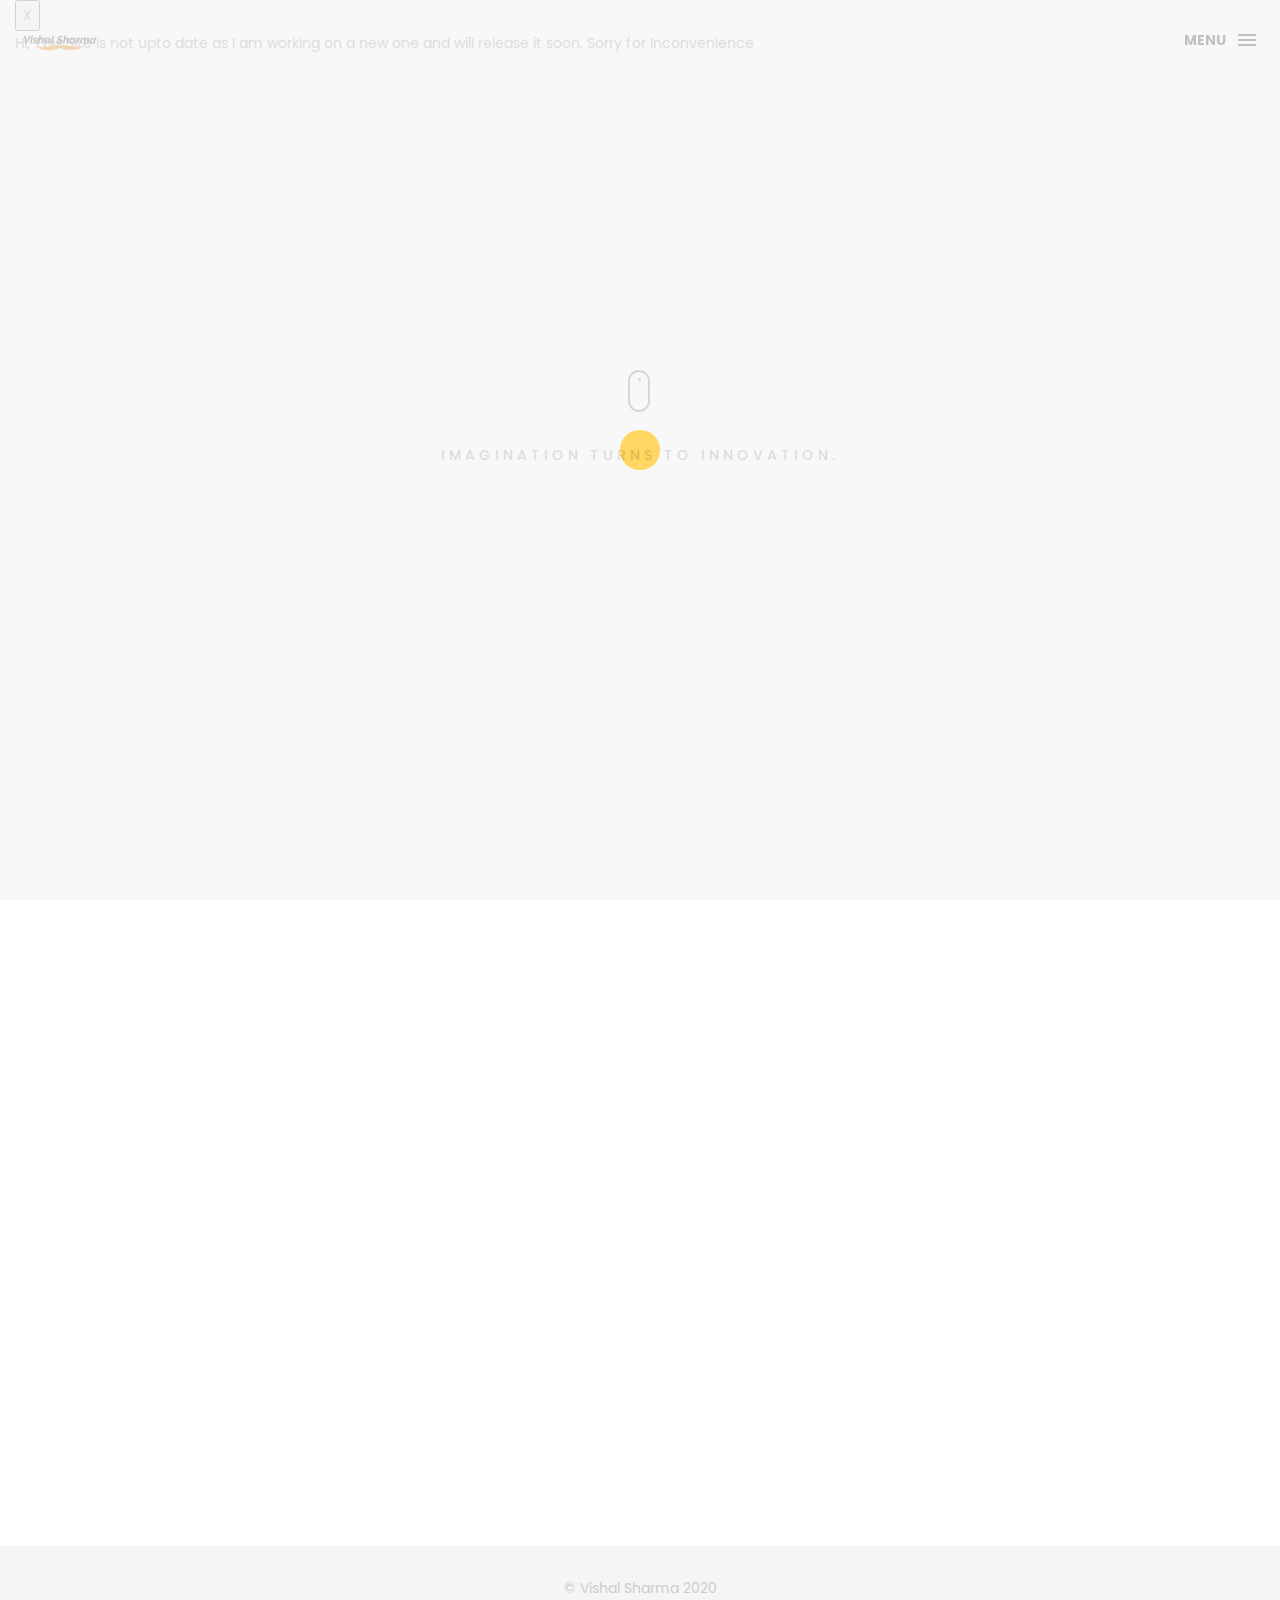
<file: index.html>
<!DOCTYPE html>
<html lang="en">
  <head>
    <meta charset="utf-8" />
    <meta http-equiv="X-UA-Compatible" content="IE=edge" />
    <meta name="viewport" content="width=device-width, initial-scale=1" />
    <!-- The above 3 meta tags *must* come first in the head; any other head content must come *after* these tags -->
    <title>Vishal Sharma-Home</title>
    <link rel="icon" href="img/fav.png" type="image/x-icon" />

    <!-- Bootstrap -->
    <link href="css/bootstrap.min.css" rel="stylesheet" />
    <link href="ionicons/css/ionicons.min.css" rel="stylesheet" />

    <!-- main css -->
    <link href="css/style.css" rel="stylesheet" />

    <!-- modernizr -->
    <script src="js/modernizr.js"></script>

    <!-- HTML5 shim and Respond.js for IE8 support of HTML5 elements and media queries -->
    <!-- WARNING: Respond.js doesn't work if you view the page via file:// -->
    <!--[if lt IE 9]>
      <script src="https://oss.maxcdn.com/html5shiv/3.7.2/html5shiv.min.js"></script>
      <script src="https://oss.maxcdn.com/respond/1.4.2/respond.min.js"></script>
    <![endif]-->
  </head>

  <body>
    <!-- Preloader -->
    <div id="preloader">
      <div class="pre-container">
        <div class="spinner">
          <div class="double-bounce1"></div>
          <div class="double-bounce2"></div>
        </div>
      </div>
    </div>
    <!-- end Preloader -->

    <div class="container-fluid">
      <!-- box header -->
      <header class="box-header">
        <div class="box-logo">
          <a href="index.html">
            <img src="img/logo.png" width="80" alt="Logo" />
          </a>
        </div>
        <!-- box-nav -->
        <a class="box-primary-nav-trigger" href="#0">
          <span class="box-menu-text">Menu</span>
          <span class="box-menu-icon"></span>
        </a>
        <!-- box-primary-nav-trigger -->
      </header>
      <!-- end box header -->

      <!-- nav -->
      <nav>
        <ul class="box-primary-nav">
          <li class="box-label">Vishal Sharma</li>

          <li>
            <a href="index.html">Intro</a>
            <i class="ion-ios-circle-filled color"></i>
          </li>
          <li>
            <a href="about.html">About me</a>
          </li>
          <li>
            <a href="services.html">services</a>
          </li>
          <!-- <li><a href="portfolio.html">portfolio</a></li> -->
          <li>
            <a href="contact.html">contact me</a>
          </li>

          <li class="box-label">Follow me</li>

          <li class="box-social">
            <a href="#0">
              <i class="ion-social-facebook"></i>
            </a>
          </li>
          <li class="box-social">
            <a
              href="https://www.instagram.com/iamvishalagnihotri/"
              target="_blank"
            >
              <i class="ion-social-instagram-outline"></i>
            </a>
          </li>
          <li class="box-social">
            <a href="#0">
              <i class="ion-social-twitter"></i>
            </a>
          </li>
        </ul>
      </nav>
      <!-- end nav -->

      <!-- box-intro -->
      <section id="banner" class="banner-container">
        <div class="banner">
          <button class="banner-button" onclick="closeBanner()">X</button>
          <p>
            Hi, This Site is not upto date as I am working on a new one and will
            release it soon. Sorry for Inconvenience
          </p>
        </div>
      </section>
      <section class="box-intro">
        <div class="table-cell">
          <h1 class="box-headline letters rotate-2">
            <span class="box-words-wrapper">
              <b class="is-visible">design.</b>
              <b>&nbsp;coding.</b>
              <b>graphic.</b>
            </span>
          </h1>
          <h5>Imagination turns to innovation.</h5>
        </div>

        <div class="mouse">
          <div class="scroll"></div>
        </div>
      </section>
      <!-- end box-intro -->
    </div>

    <!-- portfolio div -->
    <div class="portfolio-div">
      <!-- <div class="portfolio">
            <div class="no-padding portfolio_container"> -->
      <!-- single work -->
      <!-- <div class="col-md-3 col-sm-6  fashion logo">
                    <a href="single-project.html" class="portfolio_item">
                        <img src="http://placehold.it/1000x1000" alt="image" class="img-responsive" />
                        <div class="portfolio_item_hover">
                            <div class="portfolio-border clearfix">
                                <div class="item_info">
									<span class="progress">
										<div class="progress-bar bg-success" role="progressbar" style="width: 75%" aria-valuenow="75" aria-valuemin="0" aria-valuemax="100">75%</div>
									</span>
									<em style="font-size:15px">Nodejs</em>
                                </div>
                            </div>
                        </div>
                    </a>
                </div> -->
      <!-- end single work -->

      <!-- single work -->
      <!-- <div class="col-md-3 col-sm-6 ads graphics">
                    <a href="single-project.html" class="portfolio_item">
                        <img src="http://placehold.it/1000x1000" alt="image" class="img-responsive" />
                        <div class="portfolio_item_hover">
                            <div class="portfolio-border clearfix">
                                <div class="item_info">
                                    <span>Floating mockups</span>
                                    <em>Ads / Graphics</em>
                                </div>
                            </div>
                        </div>
                    </a>
                </div> -->
      <!-- end single work -->

      <!-- single work -->
      <!-- <div class="col-md-6 col-sm-12 photography">
                    <a href="single-project.html" class="portfolio_item">
                        <img src="http://placehold.it/1000x1000" alt="image" class="img-responsive" />
                        <div class="portfolio_item_hover">
                            <div class="portfolio-border clearfix">
                                <div class="item_info">
                                    <span>Photorealistic smartwatch</span>
                                    <em>Photography</em>
                                </div>
                            </div>
                        </div>
                    </a>
                </div> -->
      <!-- end single work -->

      <!-- single work -->
      <!-- <div class="col-md-3 col-sm-6 fashion ads">
                    <a href="single-project.html" class="portfolio_item">
                        <img src="http://placehold.it/1000x1000" alt="image" class="img-responsive" />
                        <div class="portfolio_item_hover">
                            <div class="portfolio-border clearfix">
                                <div class="item_info">
                                    <span>Held by hands</span>
                                    <em>Fashion / Ads</em>
                                </div>
                            </div>
                        </div>
                    </a>
                </div> -->
      <!-- end single work -->

      <!-- single work -->
      <!-- <div class="col-md-3 col-sm-6 graphics ads">
                    <a href="single-project.html" class="portfolio_item">
                        <img src="http://placehold.it/1000x1000" alt="image" class="img-responsive" />
                        <div class="portfolio_item_hover">
                            <div class="portfolio-border clearfix">
                                <div class="item_info">
                                    <span>Mobile devices</span>
                                    <em>Graphics / Ads</em>
                                </div>
                            </div>
                        </div>
                    </a>
                </div> -->
      <!-- end single work -->
      <!-- </div> -->
      <!-- end portfolio_container -->
      <!-- </div> -->
      <!-- portfolio -->

      <div class="skills">
        <div class="charts col-sm-12">
          <div class="chart chart--dev">
            <span class="chart__title">Development</span>
            <ul class="chart--horiz">
              <li class="chart__bar" style="width: 98%">
                <span class="chart__label">
                  HTML5
                  <i class="percentage">98%</i>
                </span>
              </li>
              <li class="chart__bar" style="width: 98%">
                <span class="chart__label">
                  CSS3 & SCSS
                  <i class="percentage">98%</i>
                </span>
              </li>
              <li class="chart__bar" style="width: 80%">
                <span class="chart__label">
                  JavaScript
                  <i class="percentage">80%</i>
                </span>
              </li>
              <li class="chart__bar" style="width: 60%">
                <span class="chart__label">
                  Angular 6
                  <i class="percentage">60%</i>
                </span>
              </li>
              <li class="chart__bar" style="width: 70%">
                <span class="chart__label">
                  ReactJS
                  <i class="percentage">70%</i>
                </span>
              </li>
              <li class="chart__bar" style="width: 60%">
                <span class="chart__label">
                  jQuery
                  <i class="percentage">60%</i>
                </span>
              </li>
              <li class="chart__bar" style="width: 75%">
                <span class="chart__label">
                  NodeJS
                  <i class="percentage">75%</i>
                </span>
              </li>
              <li class="chart__bar" style="width: 65%">
                <span class="chart__label">
                  Java
                  <i class="percentage">65%</i>
                </span>
              </li>
              <li class="chart__bar" style="width: 55%">
                <span class="chart__label">
                  Python
                  <i class="percentage">55%</i>
                </span>
              </li>
              <li class="chart__bar" style="width: 60%">
                <span class="chart__label">
                  Grunt / Gulp / Webpack
                  <i class="percentage">60%</i>
                </span>
              </li>
            </ul>
          </div>

          <div class="chart chart--prod">
            <span class="chart__title">Productivity</span>
            <ul class="chart--horiz">
              <li class="chart__bar" style="width: 75%">
                <span class="chart__label">
                  Git + Github, Bitbucket & Sourcetree
                  <i class="percentage">75%</i>
                </span>
              </li>
              <li class="chart__bar" style="width: 80%">
                <span class="chart__label">
                  Microsoft Office
                  <i class="percentage">80%</i>
                </span>
              </li>
              <li class="chart__bar" style="width: 60%">
                <span class="chart__label">
                  AWS & Microsoft Azure
                  <i class="percentage">60%</i>
                </span>
              </li>
            </ul>
          </div>

          <div class="chart chart--design">
            <span class="chart__title">Design</span>
            <ul class="chart--horiz">
              <li class="chart__bar" style="width: 45%">
                <span class="chart__label">
                  Photoshop
                  <i class="percentage">45%</i>
                </span>
              </li>
              <li class="chart__bar" style="width: 85%">
                <span class="chart__label">
                  BootStrap
                  <i class="percentage">85%</i>
                </span>
              </li>
              <li class="chart__bar" style="width: 60%">
                <span class="chart__label">
                  User Experience
                  <i class="percentage">60%</i>
                </span>
              </li>
            </ul>
          </div>
        </div>
      </div>
    </div>
    <!-- end portfolio div -->

    <!-- footer -->
    <footer>
      <div class="container-fluid">
        <p class="copyright">© Vishal Sharma 2020</p>
      </div>
    </footer>
    <!-- end footer -->

    <!-- back to top -->
    <a href="#0" class="cd-top">
      <i class="ion-android-arrow-up"></i>
    </a>
    <!-- end back to top -->
    <script>
      function closeBanner() {
        document.getElementById("banner").style.display = "none";
      }
    </script>
    <!-- jQuery -->
    <script src="js/jquery-2.1.1.js"></script>
    <!--  plugins -->
    <script src="js/bootstrap.min.js"></script>
    <script src="js/menu.js"></script>
    <script src="js/animated-headline.js"></script>
    <script src="js/isotope.pkgd.min.js"></script>

    <!--  custom script -->
    <script src="js/custom.js"></script>
  </body>
</html>
</file>
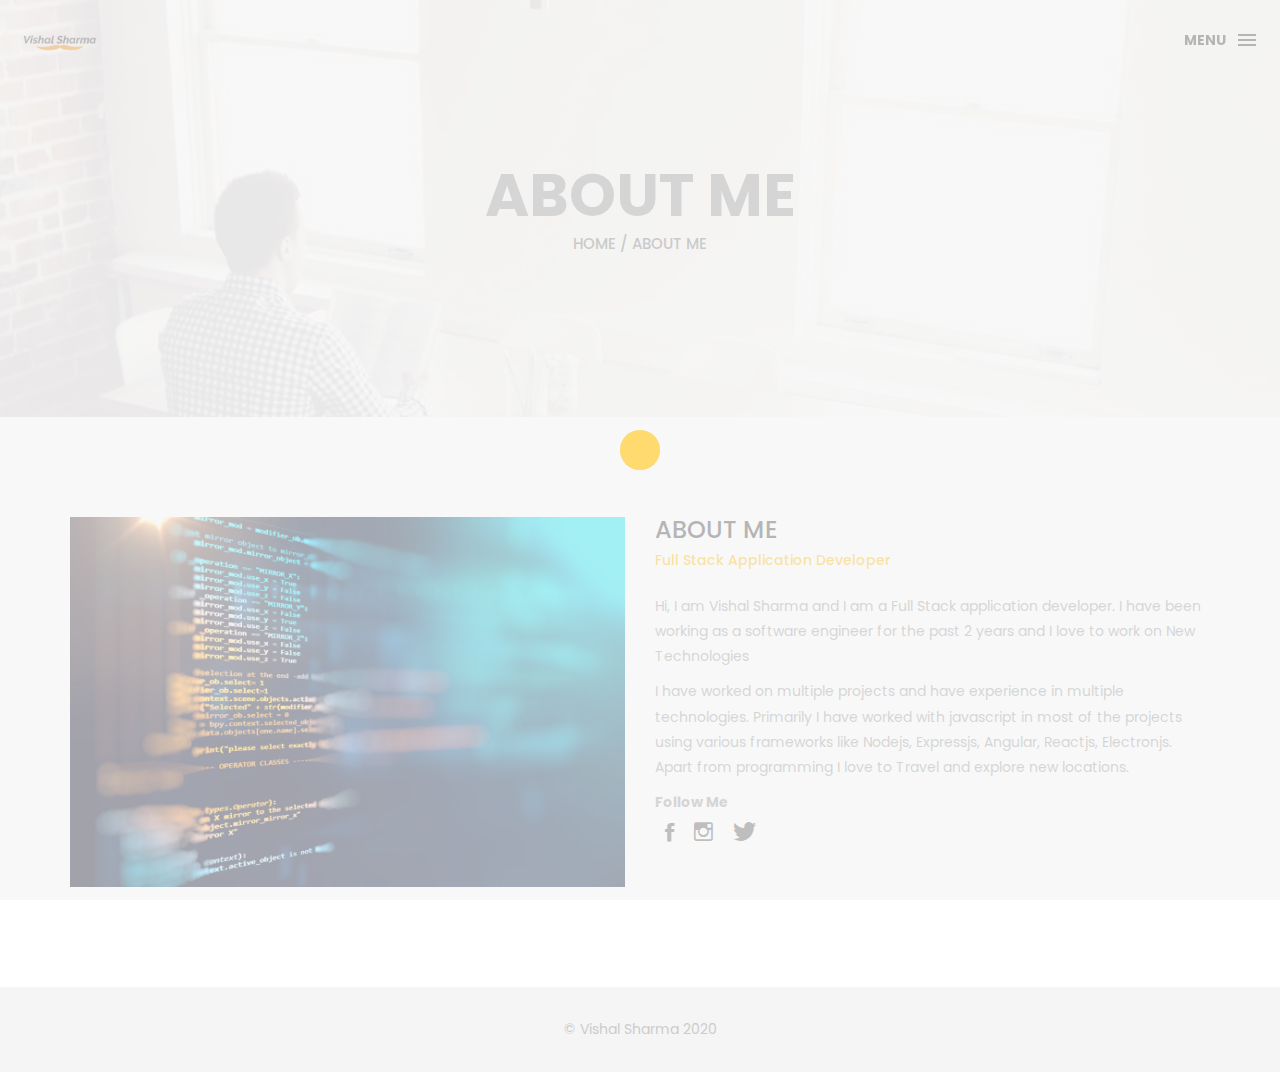
<file: about.html>
<!DOCTYPE html>
<html lang="en">

<head>
    <meta charset="utf-8">
    <meta http-equiv="X-UA-Compatible" content="IE=edge">
    <meta name="viewport" content="width=device-width, initial-scale=1">
    <!-- The above 3 meta tags *must* come first in the head; any other head content must come *after* these tags -->
    <title>Vishal Sharma-About Me</title>
    <link rel="icon" href="img/fav.png" type="image/x-icon">

    <!-- Bootstrap -->
    <link href="css/bootstrap.min.css" rel="stylesheet">
    <link href="ionicons/css/ionicons.min.css" rel="stylesheet">

    <!-- main css -->
    <link href="css/style.css" rel="stylesheet">


    <!-- modernizr -->
    <script src="js/modernizr.js"></script>

    <!-- HTML5 shim and Respond.js for IE8 support of HTML5 elements and media queries -->
    <!-- WARNING: Respond.js doesn't work if you view the page via file:// -->
    <!--[if lt IE 9]>
      <script src="https://oss.maxcdn.com/html5shiv/3.7.2/html5shiv.min.js"></script>
      <script src="https://oss.maxcdn.com/respond/1.4.2/respond.min.js"></script>
    <![endif]-->
</head>

<body>

    <!-- Preloader -->
    <div id="preloader">
        <div class="pre-container">
            <div class="spinner">
                <div class="double-bounce1"></div>
                <div class="double-bounce2"></div>
            </div>
        </div>
    </div>
    <!-- end Preloader -->

    <div class="container-fluid"> 
       <!-- box-header -->
        <header class="box-header">
            <div class="box-logo">
                <a href="index.html"><img src="img/logo.png" width="80" alt="Logo"></a>
            </div>
            <!-- box-nav -->
            <a class="box-primary-nav-trigger" href="#0">
                <span class="box-menu-text">Menu</span><span class="box-menu-icon"></span>
            </a>
        </header>
        <!-- end box-header -->
        
        <!-- nav -->
        <nav>
            <ul class="box-primary-nav">
                <li class="box-label">Vishal Sharma</li>
                
                <li><a href="index.html">Intro</a></li>
                <li><a href="about.html">About me</a> <i class="ion-ios-circle-filled color"></i></li>
                <li><a href="services.html">services</a></li>
                <!-- <li><a href="portfolio.html">portfolio</a></li> -->
                <li><a href="contact.html">contact me</a></li>

                <li class="box-label">Follow me</li>

                <li class="box-social"><a href="#0"><i class="ion-social-facebook"></i></a></li>
                <li class="box-social"><a target="_blank" href="https://www.instagram.com/iamvishalagnihotri/"><i class="ion-social-instagram-outline"></i></a></li>
                <li class="box-social"><a target="_blank" href="https://twitter.com/iamvishal345"><i class="ion-social-twitter"></i></a></li>
            </ul>
        </nav>
        <!-- end nav -->  
    </div>
    
    <!-- Top bar -->
    <div class="top-bar">
        <h1>About Me</h1>
        <p><a href="./index.html">Home</a> / About me</p>
    </div>
    <!-- end Top bar -->
    
    <!-- Main container -->
    <div class="container main-container clearfix"> 
        <div class="col-md-6">
            <!-- <img src="http://placehold.it/1200x800" class="img-responsive" alt="" /> -->
            <img src="./img//about-me.jpg" class="img-responsive" alt="" />
        </div>
        <div class="col-md-6">
           <h3 class="uppercase mt-0">About Me </h3>
           <h5>Full Stack Application Developer</h5>
           <div class="h-15"></div>
            <p>Hi, I am Vishal Sharma and I am a Full Stack application developer. I have been working as a software engineer for the
                past 2 years and I love to work on New Technologies </p>
            <p> I have worked on multiple projects and have experience in multiple technologies.
                Primarily I have worked with javascript in most of the projects using various frameworks like Nodejs, Expressjs, Angular, Reactjs, Electronjs.
                Apart from programming I love to Travel and explore new locations.
            </p>
            <div class="h-10"><b>Follow Me</b></div>
            <div class="h-10"></div>
            <ul class="social-ul">
                <li class="box-social"><a href="#0"><i class="ion-social-facebook"></i></a></li>
                <li class="box-social"><a target="_blank" href="https://www.instagram.com/iamvishalagnihotri/"><i class="ion-social-instagram-outline"></i></a></li>
                <li class="box-social"><a target="_blank" href="https://twitter.com/iamvishal345"><i class="ion-social-twitter"></i></a></li>
            </ul>


        </div>
    </div>
    <!-- end Main container -->


    <!-- footer -->
    <footer>
        <div class="container-fluid">
            <p class="copyright">© Vishal Sharma 2020</p>
        </div>
    </footer>
    <!-- end footer -->
    
    <!-- back to top -->
    <a href="#0" class="cd-top"><i class="ion-android-arrow-up"></i></a>
    <!-- end back to top -->



    <!-- jQuery -->
    <script src="js/jquery-2.1.1.js"></script>
    <!--  plugins -->
    <script src="js/bootstrap.min.js"></script>
    <script src="js/menu.js"></script>
    <script src="js/animated-headline.js"></script>
    <script src="js/isotope.pkgd.min.js"></script>


    <!--  custom script -->
    <script src="js/custom.js"></script>

</body>

</html>
</file>
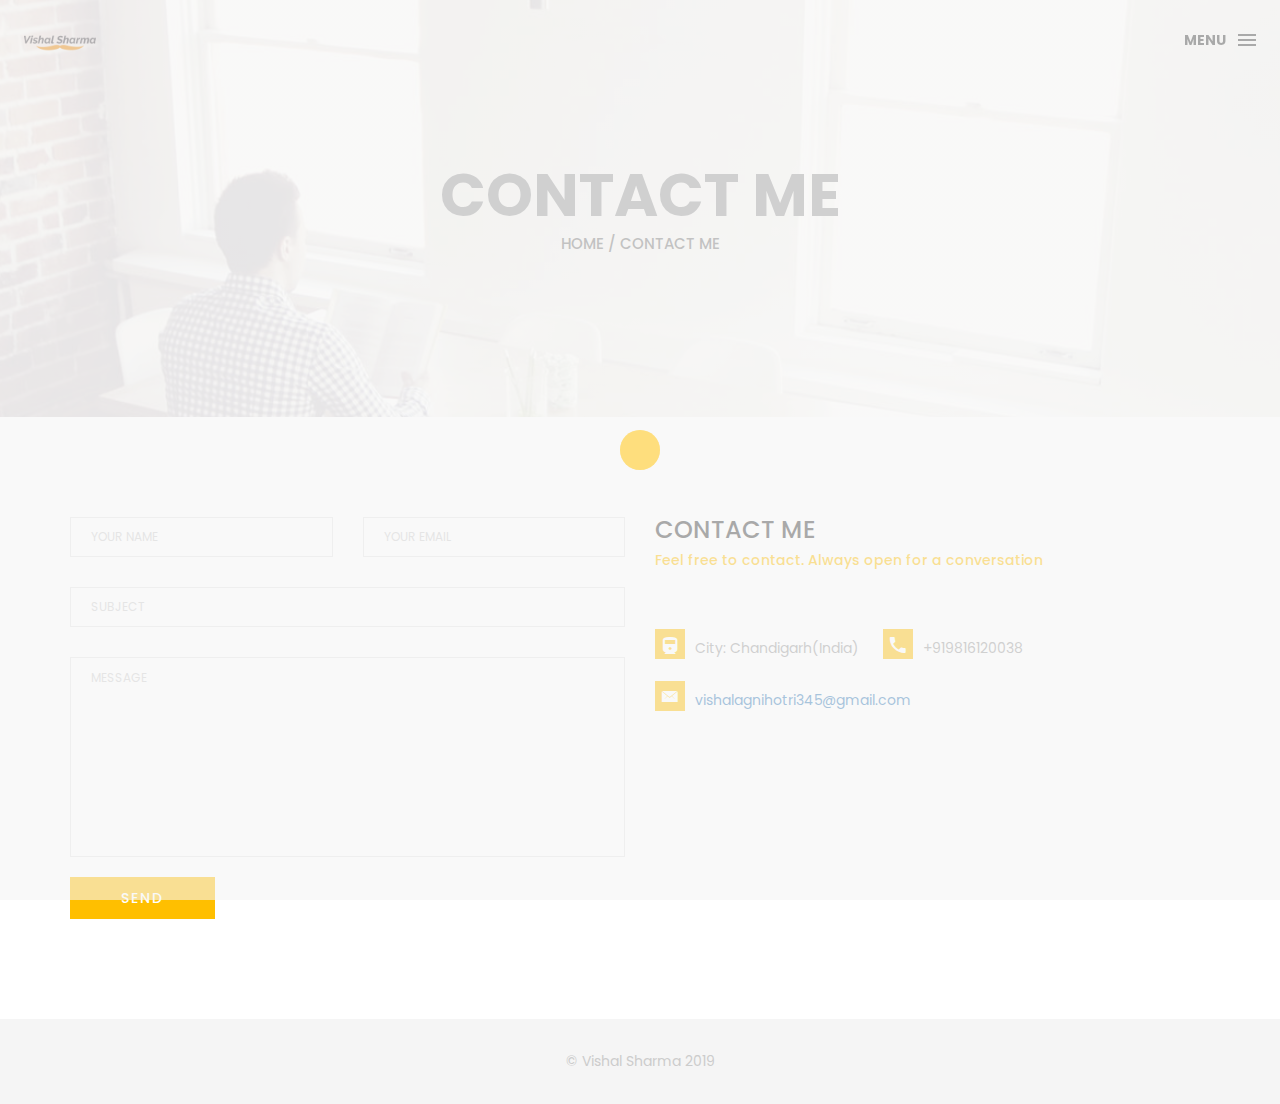
<file: contact.html>
<!DOCTYPE html>
<html lang="en">

<head>
    <meta charset="utf-8">
    <meta http-equiv="X-UA-Compatible" content="IE=edge">
    <meta name="viewport" content="width=device-width, initial-scale=1">
    <!-- The above 3 meta tags *must* come first in the head; any other head content must come *after* these tags -->
    <title>Vishal Sharma-Contact Me</title>

    <!-- Bootstrap -->
    <link href="css/bootstrap.min.css" rel="stylesheet">
    <link href="ionicons/css/ionicons.min.css" rel="stylesheet">
    <link rel="icon" href="img/fav.png" type="image/x-icon">

    <!-- main css -->
    <link href="css/style.css" rel="stylesheet">


    <!-- modernizr -->
    <script src="js/modernizr.js"></script>

    <!-- HTML5 shim and Respond.js for IE8 support of HTML5 elements and media queries -->
    <!-- WARNING: Respond.js doesn't work if you view the page via file:// -->
    <!--[if lt IE 9]>
      <script src="https://oss.maxcdn.com/html5shiv/3.7.2/html5shiv.min.js"></script>
      <script src="https://oss.maxcdn.com/respond/1.4.2/respond.min.js"></script>
    <![endif]-->
</head>

<body>

    <!-- Preloader -->
    <div id="preloader">
        <div class="pre-container">
            <div class="spinner">
                <div class="double-bounce1"></div>
                <div class="double-bounce2"></div>
            </div>
        </div>
    </div>
    <!-- end Preloader -->

    <div class="container-fluid">
        <!-- box-header -->
        <header class="box-header">
            <div class="box-logo">
                <a href="index.html"><img src="img/logo.png" width="80" alt="Logo"></a>
            </div>
            <!-- box-nav -->
            <a class="box-primary-nav-trigger" href="#0">
                <span class="box-menu-text">Menu</span><span class="box-menu-icon"></span>
            </a>
            <!-- box-primary-nav-trigger -->
        </header>
        <!-- end box-header -->

        <!-- nav -->
        <nav>
            <ul class="box-primary-nav">
                <li class="box-label">Vishal Sharma</li>

                <li><a href="index.html">Intro</a></li>
                <li><a href="about.html">About me</a></li>
                <li><a href="services.html">services</a></li>
                <!-- <li><a href="portfolio.html">portfolio</a></li> -->
                <li><a href="contact.html">contact me</a> <i class="ion-ios-circle-filled color"></i></li>



                <li class="box-label">Follow me</li>

                <li class="box-social"><a href="#0"><i class="ion-social-facebook"></i></a></li>
                <li class="box-social"><a target="_blank" href="https://www.instagram.com/iamvishalagnihotri/"><i class="ion-social-instagram-outline"></i></a></li>
                <li class="box-social"><a target="_blank" href="https://twitter.com/iamvishal345"><i class="ion-social-twitter"></i></a></li>
            </ul>
        </nav>
        <!-- end nav -->

    </div>

    <!-- top bar -->
    <div class="top-bar">
        <h1>contact Me</h1>
        <p><a href="./index.html">Home</a> / Contact Me</p>
    </div>
    <!-- end top bar -->

    <!-- main-container -->
    <div class="container main-container">
        <div class="col-md-6">
            <form action="#" method="post">
                <div class="row">
                    <div class="col-md-6">
                        <div class="input-contact">
                            <input type="text" name="name" required>
                            <span>your name</span>
                        </div>
                    </div>
                    <div class="col-md-6">
                        <div class="input-contact">
                            <input type="email" name="email" required>
                            <span>your email</span>
                        </div>
                    </div>
                    <div class="col-md-12">
                        <div class="input-contact">
                            <input type="text" name="subject" required>
                            <span>Subject</span>
                        </div>
                    </div>
                    <div class="col-md-12">
                        <div class="textarea-contact">
                            <textarea name="message" required></textarea>
                            <span>message</span>
                        </div>
                    </div>
                    <div class="col-md-12">
                        <button type="submit" class="btn btn-box">Send</button>
                    </div>
                </div>
            </form>
        </div>

        <div class="col-md-6">
            <h3 class="text-uppercase mt-0">contact me</h3>
            <h5>Feel free to contact. Always open for a conversation</h5>
            <div class="h-30"></div>
            <div class="contact-info">
                <p><i class="ion-android-train"></i>City: Chandigarh(India)</p>
                <p><i class="ion-android-call"></i>+919816120038</p>
                <div class="h-10"></div>
                <p><i class="ion-ios-email"></i><a type="email" href="mailto:vishalagnihotri345@gmail.com">vishalagnihotri345@gmail.com</a></p>
            </div>
        </div>


    </div>
    <!-- end main-container -->

    <!-- footer -->
    <footer>
        <div class="container-fluid">
            <p class="copyright">© Vishal Sharma 2019</p>
        </div>
    </footer>
    <!-- end footer -->

    <!-- back to top -->
    <a href="#0" class="cd-top"><i class="ion-android-arrow-up"></i></a>
    <!-- end back to top -->



    <!-- jQuery -->
    <script src="js/jquery-2.1.1.js"></script>
    <!--  plugins -->
    <script src="js/bootstrap.min.js"></script>
    <script src="js/menu.js"></script>
    <script src="js/animated-headline.js"></script>
    <script src="js/isotope.pkgd.min.js"></script>


    <!--  custom script -->
    <script src="js/custom.js"></script>

</body>

</html>
</file>
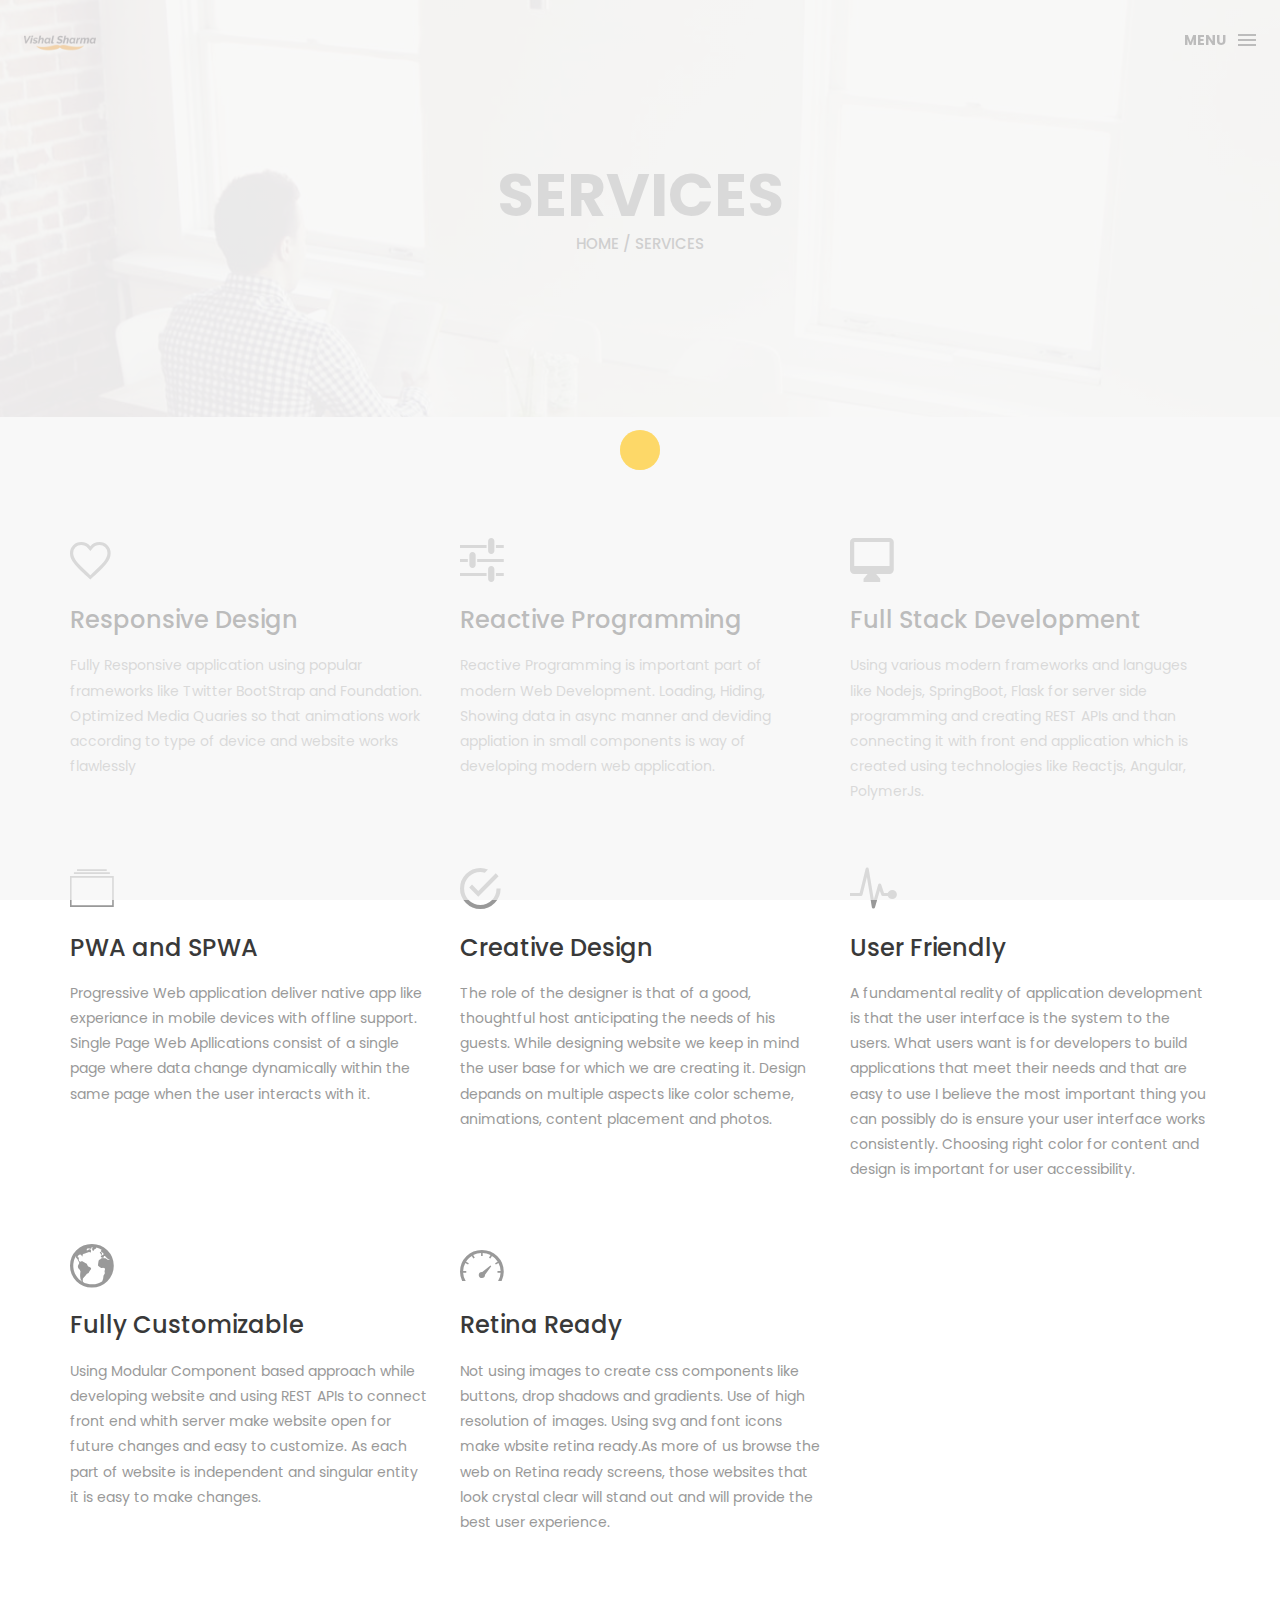
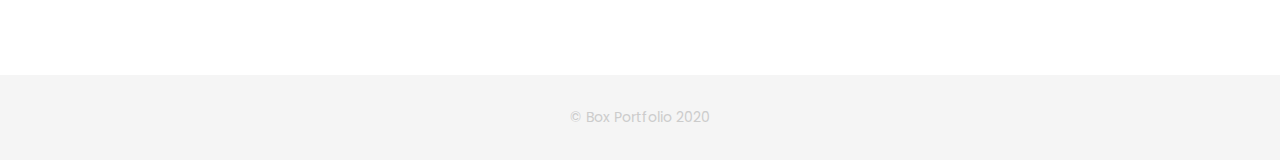
<file: services.html>
<!DOCTYPE html>
<html lang="en">

<head>
    <meta charset="utf-8">
    <meta http-equiv="X-UA-Compatible" content="IE=edge">
    <meta name="viewport" content="width=device-width, initial-scale=1">
    <!-- The above 3 meta tags *must* come first in the head; any other head content must come *after* these tags -->
    <title>Vishal Sharma-Services</title>
    <link rel="icon" href="img/fav.png" type="image/x-icon">

    <!-- Bootstrap -->
    <link href="css/bootstrap.min.css" rel="stylesheet">
    <link href="ionicons/css/ionicons.min.css" rel="stylesheet">

    <!-- main css -->
    <link href="css/style.css" rel="stylesheet">


    <!-- modernizr -->
    <script src="js/modernizr.js"></script>

    <!-- HTML5 shim and Respond.js for IE8 support of HTML5 elements and media queries -->
    <!-- WARNING: Respond.js doesn't work if you view the page via file:// -->
    <!--[if lt IE 9]>
      <script src="https://oss.maxcdn.com/html5shiv/3.7.2/html5shiv.min.js"></script>
      <script src="https://oss.maxcdn.com/respond/1.4.2/respond.min.js"></script>
    <![endif]-->
</head>

<body>

    <!-- Preloader -->
    <div id="preloader">
        <div class="pre-container">
            <div class="spinner">
                <div class="double-bounce1"></div>
                <div class="double-bounce2"></div>
            </div>
        </div>
    </div>
    <!-- end Preloader -->

    <div class="container-fluid">
        <!-- box header -->
        <header class="box-header">
            <div class="box-logo">
                <a href="index.html">
                    <img src="img/logo.png" width="80" alt="Logo">
                </a>
            </div>
            <!-- box-nav -->
            <a class="box-primary-nav-trigger" href="#0">
                <span class="box-menu-text">Menu</span>
                <span class="box-menu-icon"></span>
            </a>
            <!-- box-primary-nav-trigger -->
        </header>
        <!-- end box header -->

        <!-- nav -->
        <nav>
            <ul class="box-primary-nav">
                <li class="box-label">Vishal Sharma</li>

                <li>
                    <a href="index.html">Intro</a>
                </li>
                <li>
                    <a href="about.html">About me</a>
                </li>
                <li>
                    <a href="services.html">services</a>
                    <i class="ion-ios-circle-filled color"></i>
                </li>
                <li>
                    <!-- <a href="portfolio.html">portfolio</a> -->
                </li>
                <li>
                    <a href="contact.html">contact me</a>
                </li>



                <li class="box-label">Follow me</li>

                <li class="box-social">
                    <a href="#0">
                        <i class="ion-social-facebook"></i>
                    </a>
                </li>
                <li class="box-social">
                    <a target="_blank" href="https://www.instagram.com/iamvishalagnihotri/">
                        <i class="ion-social-instagram-outline"></i>
                    </a>
                </li>
                <li class="box-social">
                    <a target="_blank" href="https://twitter.com/iamvishal345">
                        <i class="ion-social-twitter"></i>
                    </a>
                </li>
            </ul>
        </nav>
        <!-- end nav -->
    </div>

    <!-- top bar -->
    <div class="top-bar">
        <h1>services</h1>
        <p>
            <a href="./index.html">Home</a> / Services</p>
    </div>
    <!-- end top bar -->

    <div class="container main-container">
        <div class="clearfix">

            <!-- service-box -->
            <div class="col-md-4 service-box">
                <i class="ion-android-favorite-outline size-50"></i>
                <h3>Responsive Design</h3>
                <div class="h-10"></div>
                <p>
                    Fully Responsive application using popular frameworks like Twitter BootStrap and Foundation. Optimized Media Quaries so that
                    animations work according to type of device and website works flawlessly
                </p>
            </div>
            <!-- end service-box -->

            <!-- service-box -->
            <div class="col-md-4 service-box">
                <i class="ion-android-options size-50"></i>
                <h3>Reactive Programming</h3>
                <div class="h-10"></div>
                <p>
                    Reactive Programming is important part of modern Web Development. Loading, Hiding, Showing data in async manner and deviding
                    appliation in small components is way of developing modern web application.
                </p>
            </div>
            <!-- end service-box -->

            <!-- service-box -->
            <div class="col-md-4 service-box">
                <i class="ion-android-desktop size-50"></i>
                <h3>Full Stack Development</h3>
                <div class="h-10"></div>
                <p>
                    Using various modern frameworks and languges like Nodejs, SpringBoot, Flask for server side programming and creating REST
                    APIs and than connecting it with front end application which is created using technologies like Reactjs,
                    Angular, PolymerJs.
                </p>
            </div>
            <!-- end service-box -->

            <!-- service-box -->
            <div class="col-md-4  service-box">
                <i class="ion-ios-albums-outline size-50"></i>
                <h3>PWA and SPWA</h3>
                <div class="h-10"></div>
                <p>Progressive Web application deliver native app like experiance in mobile devices with offline support.
                    Single Page Web Apllications consist of a single page where data change dynamically within the same page when the user interacts with it. 
                </p>
            </div>
            <!-- end service-box -->
            <!-- service-box -->
            <div class="col-md-4  service-box">
                <i class="ion-android-checkmark-circle size-50"></i>
                <h3>Creative Design</h3>
                <div class="h-10"></div>
                <p>The role of the designer is that of a good, thoughtful host anticipating the needs of his guests.
                   While designing website we keep in mind the user base for which we are creating it.
                   Design depands on multiple aspects like color scheme, animations, content placement and photos. </p>
            </div>
            <!-- end service-box -->

            <!-- service-box -->
            <div class="col-md-4  service-box">
                <i class="ion-ios-pulse-strong size-50"></i>
                <h3>User Friendly</h3>
                <div class="h-10"></div>
                <p>	A fundamental reality of application development is that the user interface is the system to the users.  What users want is for developers to build applications that meet their needs and that are easy to use
                    I believe the most important thing you can possibly do is ensure your user interface works consistently.
                    Choosing right color for content and design is important for user accessibility.

                </p>
            </div>
            <!-- end service-box -->

            <!-- service-box -->
            <div class="col-md-4  service-box">
                <i class="ion-earth size-50"></i>
                <h3>Fully Customizable</h3>
                <div class="h-10"></div>
                <p>
                    Using Modular Component based approach while developing website and using REST APIs to connect front end whith server
                    make website open for future changes and easy to customize. As each part of website is independent and singular entity it is easy
                    to make changes.
                </p>
            </div>
            <!-- end service-box -->

            <!-- service-box -->
            <div class="col-md-4  service-box">
                <i class="ion-speedometer size-50"></i>
                <h3>Retina Ready</h3>
                <div class="h-10"></div>
                <p>Not using images to create css components like buttons, drop shadows and gradients.
                    Use of high resolution of images. Using svg and font icons make wbsite retina ready.As more of us browse the web on Retina ready screens, those websites that look crystal clear will stand out and will provide the best user experience.
                </p>
            </div>
            <!-- end service-box -->

        </div>
    </div>


    <!-- footer -->
    <footer>
        <div class="container-fluid">
            <p class="copyright">© Box Portfolio 2020</p>
        </div>
    </footer>
    <!-- end footer -->

    <!-- back to top -->
    <a href="#0" class="cd-top">
        <i class="ion-android-arrow-up"></i>
    </a>
    <!-- end back to top -->



    <!-- jQuery -->
    <script src="js/jquery-2.1.1.js"></script>
    <!--  plugins -->
    <script src="js/bootstrap.min.js"></script>
    <script src="js/menu.js"></script>
    <script src="js/animated-headline.js"></script>
    <script src="js/isotope.pkgd.min.js"></script>


    <!--  custom script -->
    <script src="js/custom.js"></script>

</body>

</html>
</file>
<file: css/style.css>
/*
* Box Theme
* Created by : Ahmed Eissa
* website : www.ahmedessa.net
* behance : https://www.behance.net/3essa
*/


/* Table of Content
==================================================
	- Google fonts & font family -
	- General -
    - typography -
    - Preloader -
	- Header -
    - box intro section -
    - Portfoilo section -
    - Footer -
    - About page -
    - Services page -
    - contact page -
    - Portfolio single page -
    - Responsive media queries -
*/


/* Google fonts & font family
==================================================*/

@import url(https://fonts.googleapis.com/css?family=Poppins:400,500,600,700);

/* General
==================================================*/

html,
body {
    height: 100%;
    font-family: 'Poppins', sans-serif;
    line-height: 1.8;
    color: #999
}

.no-padding {
    padding-left: 0;
    padding-right: 0;
}

.no-padding [class^="col-"] {
    padding-left: 0;
    padding-right: 0;
}

.main-container {
    padding: 100px 0;
}

.center {
    text-align: center;
}

a {
    -webkit-transition: all .3s;
    transition: all .3s
}

.uppercase {
    text-transform: uppercase;
}

.h-30 {
    height: 30px;
}

.h-10 {
    height: 10px;
}
.h-15 {
    height: 15px;
}

.mt-0{
    margin-top:0px;
}
.color {
    color: #ffbf00;
    font-size: 11px;
}


/* typography
==================================================*/

h1 {
    color: #393939;
    font-size: 60px;
    text-transform: uppercase;
}

h3 {
    color: #393939;
}

h5 {
    color: #ffbf00;
}


/* preloader
==================================================*/

#preloader {
    position: fixed;
    top: 0;
    left: 0;
    right: 0;
    bottom: 0;
    background-color: #f5f5f5;
    /* change if the mask should be a color other than white */
    z-index: 1000;
    /* makes sure it stays on top */
}

.pre-container {
    position: absolute;
    left: 50%;
    top: 50%;
    bottom: auto;
    right: auto;
    -webkit-transform: translateX(-50%) translateY(-50%);
    transform: translateX(-50%) translateY(-50%);
    text-align: center;
}

.spinner {
    width: 40px;
    height: 40px;
    position: relative;
    margin: 100px auto;
}

.double-bounce1,
.double-bounce2 {
    width: 100%;
    height: 100%;
    border-radius: 50%;
    background-color: #ffbf00;
    opacity: 0.6;
    position: absolute;
    top: 0;
    left: 0;
    -webkit-animation: bounce 2.0s infinite ease-in-out;
    animation: bounce 2.0s infinite ease-in-out;
}

.double-bounce2 {
    -webkit-animation-delay: -1.0s;
    animation-delay: -1.0s;
}

@-webkit-keyframes bounce {
    0%,
    100% {
        -webkit-transform: scale(0.0)
    }
    50% {
        -webkit-transform: scale(1.0)
    }
}

@keyframes bounce {
    0%,
    100% {
        transform: scale(0.0);
        -webkit-transform: scale(0.0);
    }
    50% {
        transform: scale(1.0);
        -webkit-transform: scale(1.0);
    }
}


/* headr
==================================================*/

.box-header {
    position: absolute;
    top: 0;
    left: 0;
    background: rgba(255, 255, 255, 0.95);
    height: 50px;
    width: 100%;
    z-index: 3;
    box-shadow: 0 1px 2px rgba(0, 0, 0, 0.3);
    -webkit-font-smoothing: antialiased;
    -moz-osx-font-smoothing: grayscale;
}

.box-header {
    height: 80px;
    background: transparent;
    box-shadow: none;
}

.box-header {
    -webkit-transition: background-color 0.3s;
    transition: background-color 0.3s;
    -webkit-transform: translate3d(0, 0, 0);
    transform: translate3d(0, 0, 0);
    -webkit-backface-visibility: hidden;
    backface-visibility: hidden;
}

.box-header.is-fixed {
    position: fixed;
    top: -80px;
    background-color: rgba(255, 255, 255, 0.96);
    -webkit-transition: -webkit-transform 0.3s;
    transition: -webkit-transform 0.3s;
    transition: transform 0.3s;
    transition: transform 0.3s, -webkit-transform 0.3s;
}

.box-header.is-visible {
    -webkit-transform: translate3d(0, 100%, 0);
    transform: translate3d(0, 100%, 0);
}

.box-header.menu-is-open {
    background-color: rgba(255, 255, 255, 0.96);
}

.box-logo {
    display: block;
    padding: 20px;
    margin-top: -1.6rem;
}

.box-primary-nav-trigger {
    position: absolute;
    right: 0;
    top: 0;
    height: 100%;
    width: 50px;
    background-color: #fff;
}

.box-primary-nav-trigger .box-menu-text {
    color: #393939;
    text-transform: uppercase;
    font-weight: 700;
    display: none;
}

.box-primary-nav-trigger .box-menu-icon {
    display: inline-block;
    position: absolute;
    left: 50%;
    top: 50%;
    bottom: auto;
    right: auto;
    -webkit-transform: translateX(-50%) translateY(-50%);
    transform: translateX(-50%) translateY(-50%);
    width: 18px;
    height: 2px;
    background-color: #393939;
    -webkit-transition: background-color 0.3s;
    transition: background-color 0.3s;
    list-style: none;
}

.box-primary-nav-trigger .box-menu-icon::before,
.box-primary-nav-trigger .box-menu-icon:after {
    content: '';
    width: 100%;
    height: 100%;
    position: absolute;
    background-color: #393939;
    right: 0;
    -webkit-transition: -webkit-transform .3s, top .3s, background-color 0s;
    -webkit-transition: top .3s, background-color 0s, -webkit-transform .3s;
    transition: top .3s, background-color 0s, -webkit-transform .3s;
    transition: transform .3s, top .3s, background-color 0s;
    transition: transform .3s, top .3s, background-color 0s, -webkit-transform .3s;
}

.box-primary-nav-trigger .box-menu-icon::before {
    top: -5px;
}

.box-primary-nav-trigger .box-menu-icon::after {
    top: 5px;
}

.box-primary-nav-trigger .box-menu-icon.is-clicked {
    background-color: rgba(255, 255, 255, 0);
}

.box-primary-nav-trigger .box-menu-icon.is-clicked::before,
.box-primary-nav-trigger .box-menu-icon.is-clicked::after {
    background-color: 393939;
}

.box-primary-nav-trigger .box-menu-icon.is-clicked::before {
    top: 0;
    -webkit-transform: rotate(135deg);
    transform: rotate(135deg);
}

.box-primary-nav-trigger .box-menu-icon.is-clicked::after {
    top: 0;
    -webkit-transform: rotate(225deg);
    transform: rotate(225deg);
}

.box-primary-nav-trigger {
    width: 100px;
    padding-left: 1em;
    background-color: transparent;
    height: 30px;
    line-height: 30px;
    right: 10px;
    top: 50%;
    bottom: auto;
    -webkit-transform: translateY(-50%);
    transform: translateY(-50%);
}

.box-primary-nav-trigger .box-menu-text {
    display: inline-block;
}

.box-primary-nav-trigger .box-menu-icon {
    left: auto;
    right: 1em;
    -webkit-transform: translateX(0) translateY(-50%);
    transform: translateX(0) translateY(-50%);
}

.box-primary-nav {
    position: fixed;
    left: 0;
    top: 0;
    height: 100%;
    width: 100%;
    background: rgba(0, 0, 0, 0.96);
    z-index: 2;
    text-align: center;
    padding: 50px 0;
    -webkit-backface-visibility: hidden;
    backface-visibility: hidden;
    overflow: auto;
    -webkit-overflow-scrolling: touch;
    -webkit-transform: translateY(-100%);
    transform: translateY(-100%);
    -webkit-transition-property: -webkit-transform;
    transition-property: -webkit-transform;
    transition-property: transform;
    transition-property: transform, -webkit-transform;
    -webkit-transition-duration: 0.4s;
    transition-duration: 0.4s;
    list-style: none;
}

.box-primary-nav li {
    font-size: 22px;
    font-size: 1.375rem;
    font-weight: 300;
    -webkit-font-smoothing: antialiased;
    -moz-osx-font-smoothing: grayscale;
    margin: .2em 0;
    text-transform: capitalize;
}

.box-primary-nav a {
    display: inline-block;
    padding: .4em 1em;
    border-radius: 0.25em;
    -webkit-transition: all 0.2s;
    transition: all 0.2s;
    color: #fff;
    text-decoration: none;
    font-weight: bold;
}
.box-primary-nav a:focus {
    outline: none;
}

.no-touch .box-primary-nav a:hover {
    text-decoration: none;
    color: #ddd;
}

.box-primary-nav .box-label {
    color: #ffbf00;
    text-transform: uppercase;
    font-weight: 700;
    font-size: 17px;
    margin: 2.4em 0 .8em;
}

.box-primary-nav .box-social {
    display: inline-block;
    margin: 10px .4em;
}

.box-primary-nav .box-social a {
    width: 30px;
    height: 30px;
    padding: 0;
    font-size: 30px
}

.box-primary-nav.is-visible {
    -webkit-transform: translateY(0);
    transform: translateY(0);
}

.box-primary-nav {
    padding: 150px 0 0;
}

.box-primary-nav li {
    font-size: 18px;
}


/* box-intro
==================================================*/

.box-intro {
    text-align: center;
    display: table;
    height: 70vh;
    width: 100%;
}

.box-intro .table-cell {
    display: table-cell;
    vertical-align: middle;
}

.box-intro em {
    font-style: normal;
    text-transform: uppercase
}

b i:last-child {
    color: #ffbf00 !important;
}

.box-intro h5 {
    letter-spacing: 4px;
    text-transform: uppercase;
    color: #999;
    line-height: 1.7
}


/* mouse effect */

.mouse {
    position: absolute;
    width: 22px;
    height: 42px;
    top: 37rem;
    left: 50%;
    margin-left: -12px;
    border-radius: 15px;
    border: 2px solid #888;
    -webkit-animation: intro 1s;
    animation: intro 1s;
}

.scroll {
    display: block;
    width: 3px;
    height: 3px;
    margin: 6px auto;
    border-radius: 4px;
    background: #888;
    -webkit-animation: finger 2s infinite;
    animation: finger 2s infinite;
}

@-webkit-keyframes intro {
    0% {
        opacity: 0;
        -webkit-transform: translateY(40px);
        transform: translateY(40px);
    }
    100% {
        opacity: 1;
        -webkit-transform: translateY(0);
        transform: translateY(0);
    }
}

@keyframes intro {
    0% {
        opacity: 0;
        -webkit-transform: translateY(40px);
        transform: translateY(40px);
    }
    100% {
        opacity: 1;
        -webkit-transform: translateY(0);
        transform: translateY(0);
    }
}

@-webkit-keyframes finger {
    0% {
        opacity: 1;
    }
    100% {
        opacity: 0;
        -webkit-transform: translateY(20px);
        transform: translateY(20px);
    }
}

@keyframes finger {
    0% {
        opacity: 1;
    }
    100% {
        opacity: 0;
        -webkit-transform: translateY(20px);
        transform: translateY(20px);
    }
}


/* text rotate */

.box-headline {
    font-size: 130px;
    line-height: 1.0;
}

.box-words-wrapper {
    display: inline-block;
    position: relative;
}

.box-words-wrapper b {
    display: inline-block;
    position: absolute;
    white-space: nowrap;
    left: 0;
    top: 0;
}

.box-words-wrapper b.is-visible {
    position: relative;
}

.no-js .box-words-wrapper b {
    opacity: 0;
}

.no-js .box-words-wrapper b.is-visible {
    opacity: 1;
}

.box-headline.rotate-2 .box-words-wrapper {
    -webkit-perspective: 300px;
    perspective: 300px;
}

.box-headline.rotate-2 i,
.box-headline.rotate-2 em {
    display: inline-block;
    -webkit-backface-visibility: hidden;
    backface-visibility: hidden;
}

.box-headline.rotate-2 b {
    opacity: 0;
}

.box-headline.rotate-2 i {
    -webkit-transform-style: preserve-3d;
    transform-style: preserve-3d;
    -webkit-transform: translateZ(-20px) rotateX(90deg);
    transform: translateZ(-20px) rotateX(90deg);
    opacity: 0;
}

.is-visible .box-headline.rotate-2 i {
    opacity: 1;
}

.box-headline.rotate-2 i.in {
    -webkit-animation: box-rotate-2-in 0.4s forwards;
    animation: box-rotate-2-in 0.4s forwards;
}

.box-headline.rotate-2 i.out {
    -webkit-animation: box-rotate-2-out 0.4s forwards;
    animation: box-rotate-2-out 0.4s forwards;
}

.box-headline.rotate-2 em {
    -webkit-transform: translateZ(20px);
    transform: translateZ(20px);
}

.no-csstransitions .box-headline.rotate-2 i {
    -webkit-transform: rotateX(0deg);
    transform: rotateX(0deg);
    opacity: 0;
}

.no-csstransitions .box-headline.rotate-2 i em {
    -webkit-transform: scale(1);
    transform: scale(1);
}

.no-csstransitions .box-headline.rotate-2 .is-visible i {
    opacity: 1;
}

@-webkit-keyframes box-rotate-2-in {
    0% {
        opacity: 0;
        -webkit-transform: translateZ(-20px) rotateX(90deg);
    }
    60% {
        opacity: 1;
        -webkit-transform: translateZ(-20px) rotateX(-10deg);
    }
    100% {
        opacity: 1;
        -webkit-transform: translateZ(-20px) rotateX(0deg);
    }
}

@keyframes box-rotate-2-in {
    0% {
        opacity: 0;
        -webkit-transform: translateZ(-20px) rotateX(90deg);
        transform: translateZ(-20px) rotateX(90deg);
    }
    60% {
        opacity: 1;
        -webkit-transform: translateZ(-20px) rotateX(-10deg);
        transform: translateZ(-20px) rotateX(-10deg);
    }
    100% {
        opacity: 1;
        -webkit-transform: translateZ(-20px) rotateX(0deg);
        transform: translateZ(-20px) rotateX(0deg);
    }
}

@-webkit-keyframes box-rotate-2-out {
    0% {
        opacity: 1;
        -webkit-transform: translateZ(-20px) rotateX(0);
    }
    60% {
        opacity: 0;
        -webkit-transform: translateZ(-20px) rotateX(-100deg);
    }
    100% {
        opacity: 0;
        -webkit-transform: translateZ(-20px) rotateX(-90deg);
    }
}

@keyframes box-rotate-2-out {
    0% {
        opacity: 1;
        -webkit-transform: translateZ(-20px) rotateX(0);
        transform: translateZ(-20px) rotateX(0);
    }
    60% {
        opacity: 0;
        -webkit-transform: translateZ(-20px) rotateX(-100deg);
        transform: translateZ(-20px) rotateX(-100deg);
    }
    100% {
        opacity: 0;
        -webkit-transform: translateZ(-20px) rotateX(-90deg);
        transform: translateZ(-20px) rotateX(-90deg);
    }
}


/* portfolio section
==================================================*/

.portfolio .categories-grid span {
    font-size: 30px;
    margin-bottom: 30px;
    display: inline-block;
}

.portfolio .categories-grid .categories ul li {
    list-style: none;
    margin: 20px 0;
}

.portfolio .categories-grid .categories ul li a {
    display: inline-block;
    color: #60606e;
    padding: 0 10px;
    margin: 0 10px;
    -webkit-transition: all .2s ease-in-out .2s;
    transition: all .2s ease-in-out .2s;
}

.portfolio .categories-grid .categories ul li a:hover,
.portfolio .categories-grid .categories ul li a:focus {
    text-decoration: none;
}

.portfolio .categories-grid .categories ul li a.active {
    margin-left: 0;
    background-color: #ffbf00;
    padding: 0px 20px;
    color: white;
    border-radius: 25px;
    text-decoration: none;
}

.portfolio_filter {
    padding-left: 0;
}

.portfolio_item {
    position: relative;
    overflow: hidden;
    display: block;
}

.portfolio_item .portfolio_item_hover {
    position: absolute;
    top: 0px;
    left: 0px;
    height: 100%;
    width: 100%;
    background-color: rgba(0, 0, 0, .8);
    -webkit-transform: translate(-100%);
    transform: translate(-100%);
    opacity: 0;
    -webkit-transition: all .2s ease-in-out;
    transition: all .2s ease-in-out;
}

.portfolio_item .portfolio_item_hover .item_info {
    text-align: center;
    position: absolute;
    top: 50%;
    left: 50%;
    -webkit-transform: translate(-50%, -50%);
    transform: translate(-50%, -50%);
    padding: 10px;
    width: 100%;
    font-weight: bold;
}

.portfolio_item .portfolio_item_hover .item_info span {
    display: block;
    color: #fff;
    font-size: 18px;
    -webkit-transform: translateX(-100px);
    transform: translateX(-100px);
    -webkit-transition: all .2s ease-in-out .2s;
    transition: all .2s ease-in-out .2s;
    opacity: 0;
}

.portfolio_item .portfolio_item_hover .item_info em {
    font-style: normal;
    display: inline-block;
    background-color: #ffbf00;
    padding: 5px 20px;
    border-radius: 25px;
    color: #333;
    margin-top: 10px;
    -webkit-transform: translateX(-100px);
    transform: translateX(-100px);
    -webkit-transition: all .3s ease-in-out .3s;
    transition: all .3s ease-in-out .3s;
    opacity: 0;
    font-size: 10px;
    letter-spacing: 2px;
}

.portfolio_item:hover .portfolio_item_hover {
    opacity: 1;
    -webkit-transform: translateX(0);
    transform: translateX(0);
}

.portfolio_item:hover .item_info em,
.portfolio_item:hover .item_info span {
    opacity: 1;
    -webkit-transform: translateX(0);
    transform: translateX(0);
}

.portfolio .categories-grid .categories ul li {
    float: left;
}

.portfolio .categories-grid .categories ul li a {
    padding: 0 10px;
    -webkit-transition: all .2s ease-in-out .2s;
    transition: all .2s ease-in-out .2s;
}

.portfolio_filter {
    padding-left: 0;
    display: inline-block;
    margin: 0 auto;
    text-align: center;
    margin-bottom: 50px;
}

.portfolio-inner {
    padding-bottom: 0 !important;
    padding-top: 55px;
}


/* footer
==================================================*/

footer {
    padding: 30px 0;
    text-align: center;
    background: #f5f5f5
}

.copyright {
    color: #ccc;
    margin-bottom: 0;
}

footer img {
    margin: 0 auto;
}


/* backto top
==================================================*/

.cd-top {
    display: inline-block;
    height: 40px;
    width: 40px;
    position: fixed;
    bottom: 20px;
    line-height: 40px;
    font-size: 20px;
    right: 10px;
    text-align: center;
    color: #fff;
    background: rgba(255, 191, 0, 0.8);
    visibility: hidden;
    opacity: 0;
    -webkit-transition: opacity .3s 0s, visibility 0s .3s;
    transition: opacity .3s 0s, visibility 0s .3s;
}

.cd-top.cd-is-visible,
.cd-top.cd-fade-out,
.no-touch .cd-top:hover {
    -webkit-transition: opacity .3s 0s, visibility 0s 0s;
    transition: opacity .3s 0s, visibility 0s 0s;
}

.cd-top.cd-is-visible {
    /* the button becomes visible */
    visibility: visible;
    opacity: 1;
}

.cd-top.cd-fade-out {
    opacity: .5;
}

.no-touch .cd-top:hover,
.no-touch .cd-top:focus {
    background-color: #ffbf00;
    opacity: 1;
    color: #fff;
}


/* About page
==================================================*/

.top-bar {
    color: #333;
    padding: 150px 0 150px;
    background: -webkit-linear-gradient( rgba(255, 255, 255, .8), rgba(255, 255, 255, .8)), url(../img/01.jpg);
    background: linear-gradient( rgba(255, 255, 255, .8), rgba(255, 255, 255, .8)), url(../img/01.jpg);
    background-size: cover;
    background-attachment: fixed;
    background-position: center center;
    text-align: center;
}

.top-bar h1 {
    font-size: 60px;
    text-transform: uppercase;
    font-weight: 700;
    color: #999;
    line-height: 50px;
}

.top-bar p {
    font-size: 15px;
    text-transform: uppercase;
    font-weight: 500;
    color: #777;
}

.top-bar p a {
    color: #777;
}

.top-bar p a:hover,
.top-bar p a:focus {
    color: #555;
    text-decoration: none;
}

.social-ul {
    list-style: none;
    display: inline-block;
    padding-left: 0;
}

.social-ul li {
    margin: 0 10px;
    float: left;
}

.social-ul li a {
    font-size: 25px;
    color: #555;
    -webkit-transition: all .3s;
    transition: all .3s;
}

.ion-social-facebook:hover {
    color: #3b5998;
}
.ion-social-instagram-outline:hover{
    color:#8a3ab9;
}
.ion-social-twitter:hover{
    color:#1da1f2;
}


/* Services page
==================================================*/

.size-50 {
    font-size: 50px;
}

.service-box {
    margin-bottom: 30px;
}

.service-box h3 {
    margin-top: 0;
}


/* contact page
==================================================*/

.details-text i {
    margin-right: 10px;
}

.textarea-contact {
    height: 200px;
    width: 100%;
    border: solid 1px rgba(0, 0, 0, .1);
    position: relative;
}

.textarea-contact textarea {
    height: 100%;
    width: 100%;
    border: 0;
    padding: 20px;
    background-color: transparent;
    float: left;
    z-index: 2;
    font-size: 14px;
    color: #9a9a9a;
    resize: none;
}

.textarea-contact > span {
    position: absolute;
    top: 20px;
    left: 20px;
    -webkit-transform: translateY(-50%);
    transform: translateY(-50%);
    font-size: 12px;
    text-transform: uppercase;
    color: #cdcdcd;
    -webkit-transition: all .2s ease-in-out;
    transition: all .2s ease-in-out;
    z-index: 1;
}

.input-contact {
    height: 40px;
    width: 100%;
    border: solid 1px rgba(0, 0, 0, .1);
    position: relative;
    margin-bottom: 30px;
}

.input-contact input[type="text"],.input-contact input[type="email"] {
    height: 100%;
    width: 100%;
    border: 0;
    padding: 0 20px;
    float: left;
    position: relative;
    background-color: transparent;
    z-index: 2;
    font-size: 14px;
    color: #9a9a9a;
}

.input-contact > span {
    position: absolute;
    top: 50%;
    left: 20px;
    -webkit-transform: translateY(-50%);
    transform: translateY(-50%);
    font-size: 12px;
    text-transform: uppercase;
    color: #cdcdcd;
    -webkit-transition: all .2s ease-in-out;
    transition: all .2s ease-in-out;
    z-index: 1;
}

.input-contact > span.active,
.textarea-contact > span.active {
    color: #ffbf00;
    font-size: 10px;
    top: 0px;
    left: 5px;
    background-color: #fff;
    padding: 5px
}

input:focus,
textarea:focus {
    outline: none;
}

.contact-info {
    margin-top: 20px;
}

.contact-info i {
    height: 30px;
    width: 30px;
    display: inline-block;
    background: #ffbf00;
    text-align: center;
    line-height: 33px;
    margin-right: 10px;
    color: #fff;
    font-size: 21px;
}

.contact-info p {
    display: inline-block;
    margin-right: 20px;
}

.btn-box {
    background: #ffbf00;
    padding: 10px 50px;
    border-radius: 0;
    color: #fff;
    margin-top: 20px;
    text-transform: uppercase;
    letter-spacing: 2px;
    font-weight: 500;
}

.btn-box:hover,
.btn-box:focus {
    background: #F5B700;
    color: #fff;
}

.ion-android-favorite-outline:hover{
    color:#c40f18
}
.ion-android-options:hover{
    color:#3312c7
}
.ion-android-checkmark-circle:hover{
    color:#0f995e
}
.ion-ios-pulse-strong:hover{
    color:#074aa0
}
.ion-earth:hover{
    color:#398503
}
.ion-speedometer:hover{
    color:#b4da0e
}
.ion-android-desktop:hover{
    color:#1531a2
}
.ion-ios-albums-outline:hover{
    color:#c26814
}



/* single project page
==================================================*/

.cat-ul {
    padding-left: 0;
    list-style: none
}

.cat-ul li i {
    margin-right: 10px;
    color: #ffbf00;
}


/* Responsive media queries
==================================================*/

@media (max-width: 991px) {
    .portfolio .categories-grid span {
        margin-bottom: 0;
        text-align: center;
        width: 100%;
    }
    .portfolio .categories-grid .categories ul li {
        text-align: center;
    }
    .portfolio .categories-grid .categories ul li a {
        margin-left: 0;
    }
    .col-md-6 h3 {
        margin-top: 30px;
    }
}

@media only screen and (max-width: 670px) {
    .box-headline {
        font-size: 100px;
    }
    .box-intro h5 {
        font-size: 12px;
    }
    .box-primary-nav a {
        padding: 5px 1em;
        font-size: 14px;
    }
    .box-primary-nav {
        padding: 80px 0 0;
    }
    .box-primary-nav .box-social a {
        font-size: 23px;
    }
    .top-bar h1 {
        font-size: 40px;
        line-height: 30px;
    }
    .portfolio .categories-grid .categories ul li {
        float: none;
    }
}

@media only screen and (max-width: 520px) {
    .box-headline {
        font-size: 80px;
    }
    .box-intro h5 {
        font-size: 12px;
    }
    .main-container {
        padding: 50px 0;
    }
}

@media only screen and (max-width: 420px) {
    .box-headline {
        font-size: 50px;
    }
    .box-intro h5 {
        font-size: 12px;
    }
    .top-bar h1 {
        font-size: 30px;
        line-height: 30px;
    }
}
.percentage{
    float: right;
    margin-right: 5px;
}

.skills {
    width: 100%;
    max-width: 960px;
    height: 85rem;
    position: relative;
    z-index: -1;
  }
  
  .charts {
    width: 100%;
    height: 100%;
    position: absolute;
    top: 0;
    left: 0;
    z-index: 10;
    padding-right: 0px;
    
  }
  
  .chart {
    margin: 30px 0 0;
  }
  .chart:first-child {
    margin: 0;
  }
  
  .chart__title {
    display: block;
    margin: 0 0 10px;
    font-weight: bold;
    opacity: 0;
    animation: 1s anim-lightspeed-in ease forwards;
  }
  .chart--prod .chart__title {
    animation-delay: 3.3s;
  }
  .chart--design .chart__title {
    animation-delay: 4.5s;
  }
  
  .chart--horiz {
    overflow: hidden;
    list-style: none;
  }
  
  .chart__bar {
    height: 30px;
    margin-bottom: 10px;
    background: linear-gradient(to left, #4cb8c4, #3cd3ad);
    border-top-right-radius: 4px;
    border-bottom-right-radius: 4px;
    opacity: 0;
    animation: 1s anim-lightspeed-in ease forwards;
  }
  .chart--dev .chart__bar:nth-of-type(11) {
    animation-delay: 2.7s;
  }
  .chart--dev .chart__bar:nth-of-type(10) {
    animation-delay: 2.5s;
  }
  .chart--dev .chart__bar:nth-of-type(9) {
    animation-delay: 2.3s;
  }
  .chart--dev .chart__bar:nth-of-type(8) {
    animation-delay: 2.1s;
  }
  .chart--dev .chart__bar:nth-of-type(7) {
    animation-delay: 1.9s;
  }
  .chart--dev .chart__bar:nth-of-type(6) {
    animation-delay: 1.7s;
  }
  .chart--dev .chart__bar:nth-of-type(5) {
    animation-delay: 1.5s;
  }
  .chart--dev .chart__bar:nth-of-type(4) {
    animation-delay: 1.3s;
  }
  .chart--dev .chart__bar:nth-of-type(3) {
    animation-delay: 1.1s;
  }
  .chart--dev .chart__bar:nth-of-type(2) {
    animation-delay: 0.9s;
  }
  .chart--dev .chart__bar:nth-of-type(1) {
    animation-delay: 0.7s;
  }
  .chart--prod .chart__bar:nth-of-type(3) {
    animation-delay: 4.5s;
  }
  .chart--prod .chart__bar:nth-of-type(2) {
    animation-delay: 4.2s;
  }
  .chart--prod .chart__bar:nth-of-type(1) {
    animation-delay: 4s;
  }
  .chart--design .chart__bar:nth-of-type(3) {
    animation-delay: 5.6s;
  }
  .chart--design .chart__bar:nth-of-type(2) {
    animation-delay: 5.4s;
  }
  .chart--design .chart__bar:nth-of-type(1) {
    animation-delay: 5.2s;
  }
  
  .chart__label {
    padding-left: 10px;
    line-height: 30px;
    color: white;
  }
  
  @keyframes anim-lightspeed-in {
    0% {
      transform: translateX(-200%);
      opacity: 1;
    }
    100% {
      transform: translateX(0);
      opacity: 1;
    }
  }
</file>
